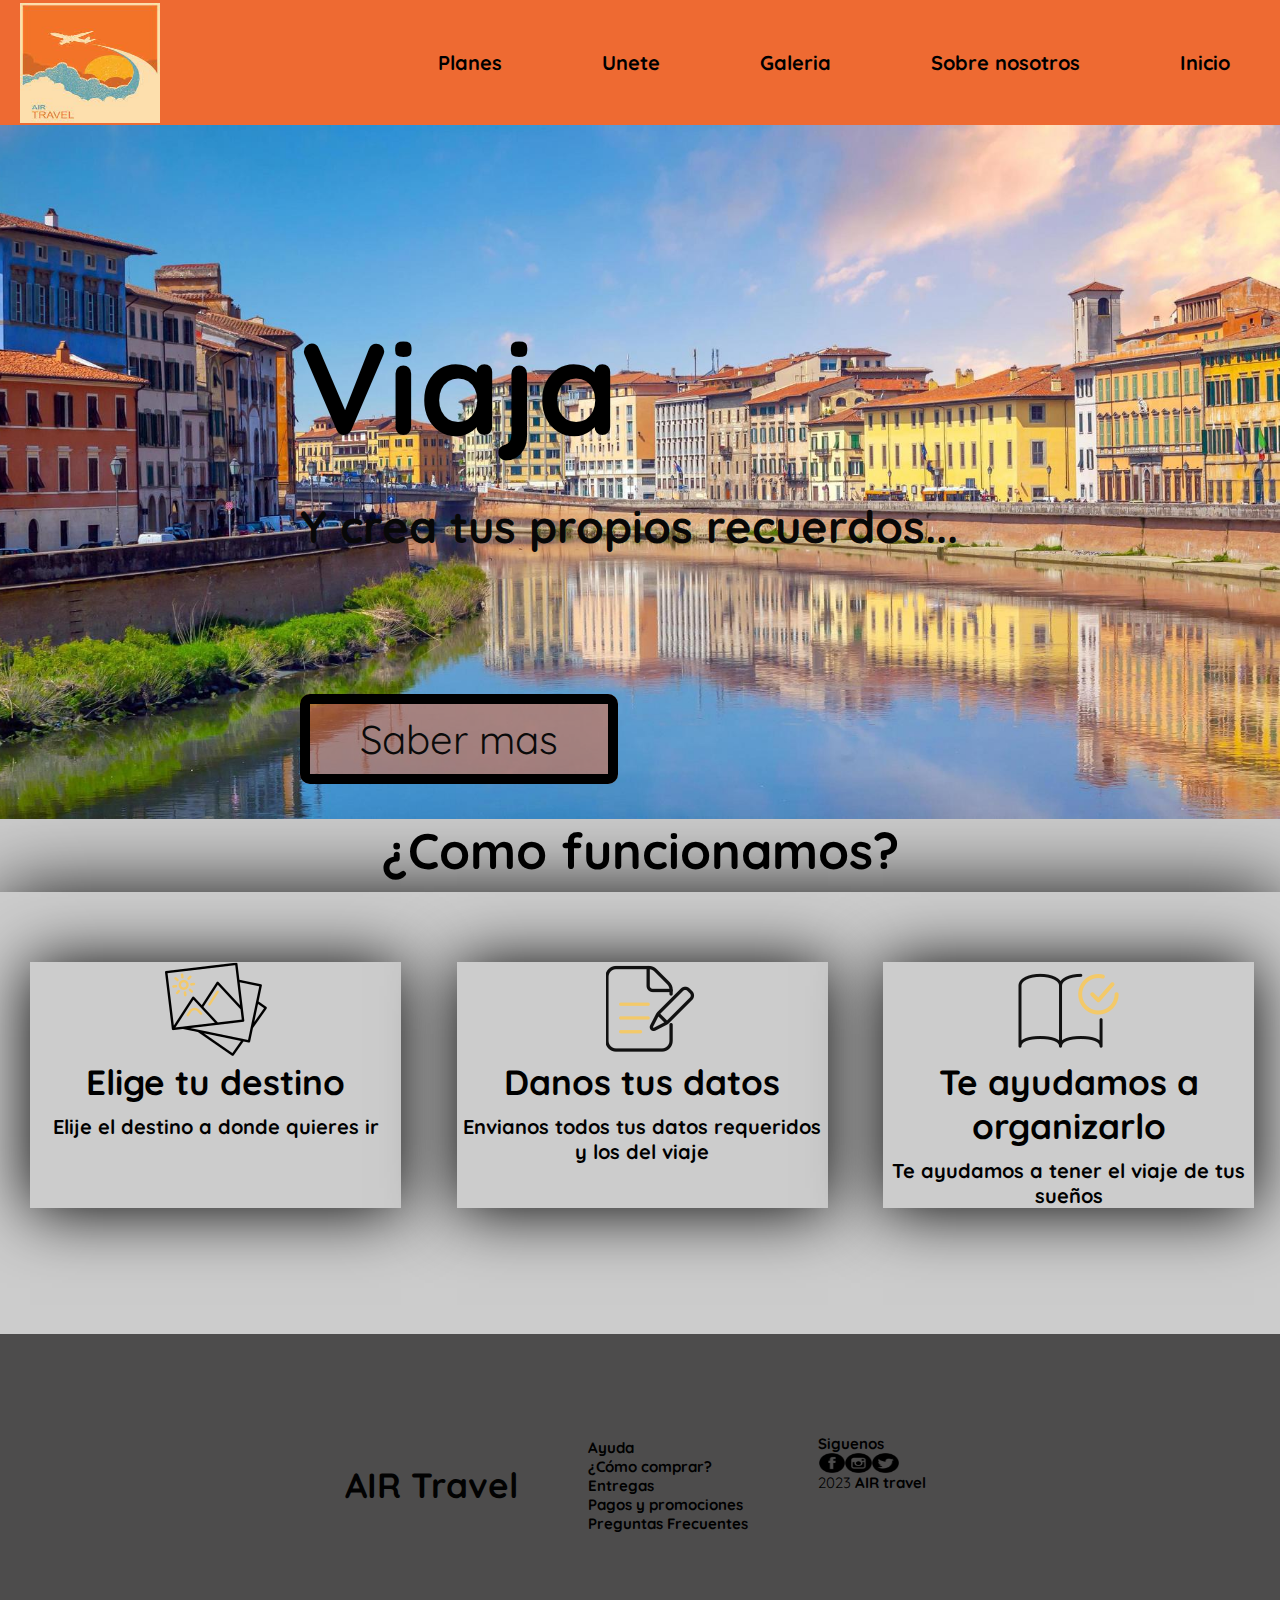
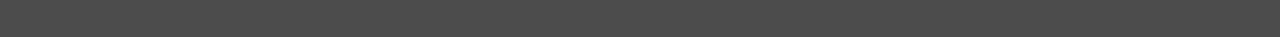
<file: index.html>
<!DOCTYPE html>
<html lang="es">

<head>
    <meta charset="UTF-8">
    <meta http-equiv="X-UA-Compatible" content="IE=edge">
    <meta name="viewport" content="width=device-width, initial-scale=1.0">
    <title>Desarrollo web clase 2 </title></style>
    <!--Link CSS-->
    <link rel="stylesheet" href="css/style.css">
    <!--Link Fonts-->
    <link href="https://fonts.googleapis.com/css2?family=Quicksand&display=swap" rel="stylesheet">
</head>

<body>
    <header><!--ETIQUETA DE ENCABEZADO-->
        
        <div class="logo">
                
            <img src="Multimedia/sas.png"width="140" height=120 alt="">
            
        </div>
        
        <nav class="Inicio">  
                
            <a href="pages/contacto.html" class="nav-link">Planes</a>
            <a href="pages/iniciar.html" class="nav-link">Unete</a>
            <a href="pages/productos.html" class="nav-link">Galeria</a>
            <a href="pages/about.html" class="nav-link">Sobre nosotros</a>
            <a href="index.html" class="nav-link">Inicio</a>
                  
        </nav> 
    
    </header>
            


    <main>    <!--ETIQUETAS DE TITULOS-->
  
        <section class="hero">
        
        <h1>Viaja</h1>
        <h2>Y crea tus propios recuerdos...</h2>

        <a href="Pages/about.html">     
            

                    <a href="file:///C:/Users/Intel/Desktop/Aplicaciones/Proyecto%20coder/pages/about.html" class="btn_2">Saber mas</a>
        </section >

    <div class="cards__2">
        
        <h2>¿Como funcionamos?</h2>
        
        
        <div class="cards">

        <div class="card">
            <img class="" src="Multimedia/icon.png" alt="Adidas">
            <div class="card__body">
               <h3><a href="file:///C:/Users/Intel/Desktop/Aplicaciones/New%20folder/Pages/productos.html">Elige tu destino</a></h3>
                <h4>Elije el destino a donde quieres ir</h4>
            </div>
        </div>

        <div class="card">
            <img class="imagen" src="Multimedia/form.png" alt="Nike">
            <div class="card__body">
                <h3><a href="file:///C:/Users/Intel/Desktop/Aplicaciones/New%20folder/Pages/productos.html">Danos tus datos</a><h3>
                <h4>Envianos todos tus datos requeridos y los del viaje </h4>
            </div>
        </div>


        <div class="card">
            <img class="" src="Multimedia/book.png" alt="Champions">
            <div class="card__body">
                <h3><a href="file:///C:/Users/Intel/Desktop/Aplicaciones/New%20folder/Pages/productos.html">Te ayudamos a organizarlo<a><h3>
                <h4>Te ayudamos a tener el viaje de tus sueños</h4>
            </div>
        </div>
    </div>
</div> 
        
    </main>

    <foote> <!--ETIQUETA PIE DE PAG-->
    <div class="grupo-1">
        <div class="box">
        <h2 class="title">
        
            AIR Travel
        
        </h2>
        </div>
        
        <div class="box">

            <h3>Ayuda</h3>
            <h4>¿Cómo comprar?</h4>
            <h4>Entregas</h4>
            <h4>Pagos y promociones</h4>
            <h4>Preguntas Frecuentes</h4>
  
        </div>
        
        <div class="box">

        <h3>Siguenos</h3>
        
        <div class="red-social">

            <img src="Multimedia/facebook.png"width="30" height=20 alt="facebook">
            <img src="Multimedia/instagram.png"width="30" height=20 alt="insta">
            <img src="Multimedia/Twitter.png"width="30" height=20 alt="twitter">


        </div>

        <div class="grupo-2">

            <small> 2023 <b>AIR travel</b></small>

        </div>
        </div>
    </div>

</footer>
</body>

</html>
</file>
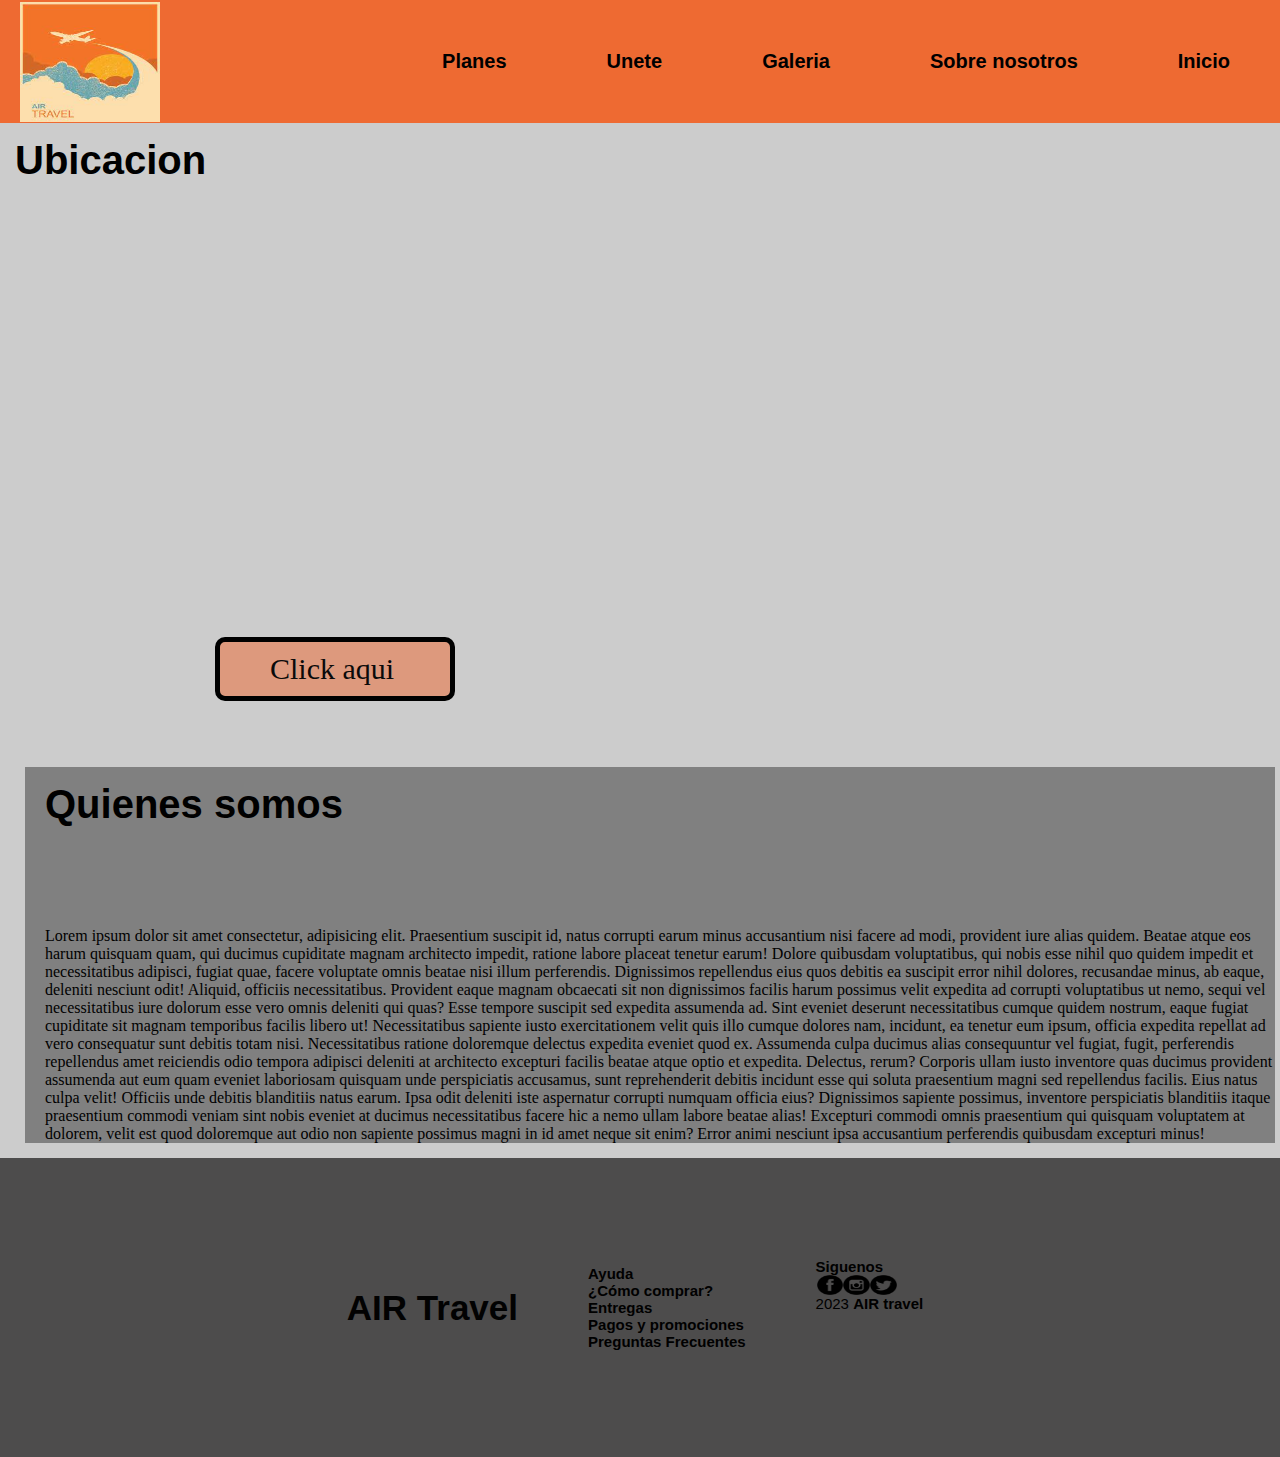
<file: pages/about.html>
<!DOCTYPE html>
<html lang="es">
<head>
    <meta charset="UTF-8">
    <meta http-equiv="X-UA-Compatible" content="IE=edge">
    <meta name="viewport" content="width=device-width, initial-scale=1.0">
    <title>Document</title>
<link rel="stylesheet" href="../css/style.css">
</head>
<body>
    
    <header><!--ETIQUETA DE ENCABEZADO-->
        
        <div class="logo">
                
            <img src="../Multimedia/sas.png"width="140" height=120 alt="">
            
        </div>
        
        <nav class="Inicio">  
                
            <a href="contacto.html" class="nav-link">Planes</a>
            <a href="iniciar.html" class="nav-link">Unete</a>
            <a href="productos.html" class="nav-link">Galeria</a>
            <a href="about.html" class="nav-link">Sobre nosotros</a>
            <a href="../index.html" class="nav-link">Inicio</a>
                   
        </nav> 
    
    </header>
    
<main>
       
    
    
    <section class="about">

        <div class="ubi">
        
            <h2>Ubicacion</h2>
            
                <iframe src="https://www.google.com/maps/embed?pb=!1m14!1m8!1m3!1d12019.470416609201!2d-71.298098!3d-41.1374161!3m2!1i1024!2i768!4f13.1!3m3!1m2!1s0x961a7b65ebf1a461%3A0xb6d5dd849475aca1!2sShopping%20Patagonia!5e0!3m2!1ses-419!2sar!4v1678888315996!5m2!1ses-419!2sar" width="600" height="450" style="border:0;" allowfullscreen="" loading="lazy" referrerpolicy="no-referrer-when-downgrade"></iframe>



                
            <a href="file:///C:/Users/Intel/Desktop/Aplicaciones/New%20folder/Pages/about.html" class="btn_3">Click aqui</a>
        </div>
    


        <div class="about__2">

            <h2>Quienes somos</h2>

            <p>Lorem ipsum dolor sit amet consectetur, adipisicing elit. Praesentium suscipit id, natus corrupti earum minus accusantium nisi facere ad modi, provident iure alias quidem. Beatae atque eos harum quisquam quam, qui ducimus cupiditate magnam architecto impedit, ratione labore placeat tenetur earum! Dolore quibusdam voluptatibus, qui nobis esse nihil quo quidem impedit et necessitatibus adipisci, fugiat quae, facere voluptate omnis beatae nisi illum perferendis. Dignissimos repellendus eius quos debitis ea suscipit error nihil dolores, recusandae minus, ab eaque, deleniti nesciunt odit! Aliquid, officiis necessitatibus. Provident eaque magnam obcaecati sit non dignissimos facilis harum possimus velit expedita ad corrupti voluptatibus ut nemo, sequi vel necessitatibus iure dolorum esse vero omnis deleniti qui quas? Esse tempore suscipit sed expedita assumenda ad. Sint eveniet deserunt necessitatibus cumque quidem nostrum, eaque fugiat cupiditate sit magnam temporibus facilis libero ut! Necessitatibus sapiente iusto exercitationem velit quis illo cumque dolores nam, incidunt, ea tenetur eum ipsum, officia expedita repellat ad vero consequatur sunt debitis totam nisi. Necessitatibus ratione doloremque delectus expedita eveniet quod ex. Assumenda culpa ducimus alias consequuntur vel fugiat, fugit, perferendis repellendus amet reiciendis odio tempora adipisci deleniti at architecto excepturi facilis beatae atque optio et expedita. Delectus, rerum? Corporis ullam iusto inventore quas ducimus provident assumenda aut eum quam eveniet laboriosam quisquam unde perspiciatis accusamus, sunt reprehenderit debitis incidunt esse qui soluta praesentium magni sed repellendus facilis. Eius natus culpa velit! Officiis unde debitis blanditiis natus earum. Ipsa odit deleniti iste aspernatur corrupti numquam officia eius? Dignissimos sapiente possimus, inventore perspiciatis blanditiis itaque praesentium commodi veniam sint nobis eveniet at ducimus necessitatibus facere hic a nemo ullam labore beatae alias! Excepturi commodi omnis praesentium qui quisquam voluptatem at dolorem, velit est quod doloremque aut odio non sapiente possimus magni in id amet neque sit enim? Error animi nesciunt ipsa accusantium perferendis quibusdam excepturi minus!</p>

        </div>

    </section>
    
</main>
   


<foote> <!--ETIQUETA PIE DE PAG-->
        <div class="grupo-1">
            <div class="box">
            <h2 class="title">
            
                AIR Travel
            
            </h2>
            </div>
            
            <div class="box">
    
                <h3>Ayuda</h3>
                <h4>¿Cómo comprar?</h4>
                <h4>Entregas</h4>
                <h4>Pagos y promociones</h4>
                <h4>Preguntas Frecuentes</h4>
      
            </div>
            
            <div class="box">
    
            <h3>Siguenos</h3>
            
            <div class="red-social">
    
                <img src="../Multimedia/facebook.png"width="30" height=20 alt="facebook">
                <img src="../Multimedia/instagram.png"width="30" height=20 alt="insta">
                <img src="../Multimedia/Twitter.png"width="30" height=20 alt="twitter">
    
    
            </div>
    
            <div class="grupo-2">
    
                <small> 2023 <b>AIR travel</b></small>
    
            </div>
            </div>
        </div>
    
    </footer>
</body>
</html>
</file>
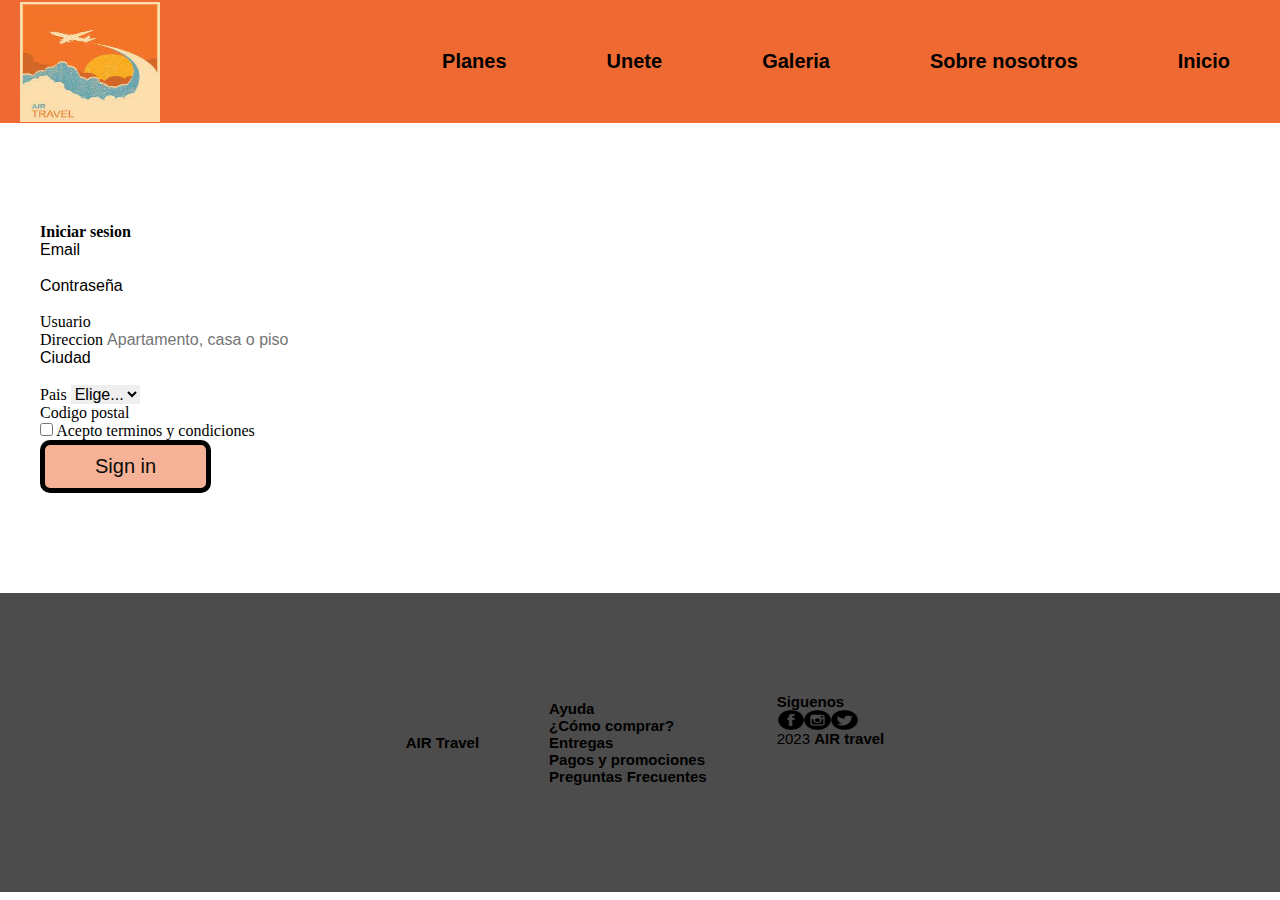
<file: pages/iniciar.html>
<!doctype html>
<html lang="es">
  <head>
    <meta charset="utf-8">
    <meta name="viewport" content="width=device-width, initial-scale=1">
    <!--Link Bootstrap-->
    <link href="https://cdn.jsdelivr.net/npm/bootstrap@5.3.0/dist/css/bootstrap.min.css" rel="stylesheet" integrity="sha384-9ndCyUaIbzAi2FUVXJi0CjmCapSmO7SnpJef0486qhLnuZ2cdeRhO02iuK6FUUVM" crossorigin="anonymous">
    <!--Link css-->
    <link rel="stylesheet" href="../css/style.css">
  </head>
  <body>
    <script src="https://cdn.jsdelivr.net/npm/bootstrap@5.3.0/dist/js/bootstrap.bundle.min.js" integrity="sha384-geWF76RCwLtnZ8qwWowPQNguL3RmwHVBC9FhGdlKrxdiJJigb/j/68SIy3Te4Bkz" crossorigin="anonymous"></script>

   
  <header><!--ETIQUETA DE ENCABEZADO-->
        
    <div class="logo">
            
      <img src="../Multimedia/sas.png"width="140" height=120 alt="">
        
    </div>
    
    <nav class="Inicio">  
            
      <a href="contacto.html" class="nav-link">Planes</a>
      <a href="iniciar.html" class="nav-link">Unete</a>
      <a href="productos.html" class="nav-link">Galeria</a>
      <a href="about.html" class="nav-link">Sobre nosotros</a>
      <a href="../index.html" class="nav-link">Inicio</a>
               
    </nav> 

</header>
    
<main>
    

  <form class="row g-3">

    <h1>Iniciar sesion</h1>


    <div class="col-md-6">
      <label for="inputEmail4" class="form-label">Email</label>
      <input type="email" class="form-control" id="inputEmail4">
    </div>
    <div class="col-md-6">
      <label for="inputPassword4" class="form-label">Contraseña</label>
      <input type="password" class="form-control" id="inputPassword4">
    </div>
    <div class="col-12">
      <label for="inputAddress" class="form-label">Usuario</label>
      <input type="text" class="form-control" id="inputCity" placeholder="">
    </div>
    <div class="col-12">
      <label for="inputAddress2" class="form-label">Direccion</label>
      <input type="text" class="form-control" id="inputAddress2" placeholder="Apartamento, casa o piso">
    </div>
    <div class="col-md-6">
      <label for="inputCity" class="form-label">Ciudad</label>
      <input type="text" class="form-control" id="inputCity">
    </div>
    <div class="col-md-4">
      <label for="inputState" class="form-label">Pais</label>
      <select id="inputState" class="form-select">
        <option selected>Elige...</option>
        <option>...</option>
      </select>
    </div>
    <div class="col-md-2">
      <label for="inputZip" class="form-label">Codigo postal</label>
      <input type="text" class="form-control" id="inputZip">
    </div>
    <div class="col-12">
      <div class="form-check">
        <input class="form-check-input" type="checkbox" id="gridCheck">
        <label class="form-check-label" for="gridCheck">
          Acepto terminos y condiciones
        </label>
      </div>
    </div>
    <div class="col-12">
      <button type="submit" class="btn btn-primary">Sign in</button>
    </div>
  </form>
</main> 
</body>

<foote> <!--ETIQUETA PIE DE PAG-->
  <div class="grupo-1">
      <div class="box">
      <h2 class="logo">
      
        AIR Travel
      
      </h2>
      </div>
      
      <div class="box">

          <h3>Ayuda</h3>
          <h4>¿Cómo comprar?</h4>
          <h4>Entregas</h4>
          <h4>Pagos y promociones</h4>
          <h4>Preguntas Frecuentes</h4>

      </div>
      
      <div class="box">

      <h3>Siguenos</h3>
      
      <div class="red-social">

          <img src="../Multimedia/facebook.png"width="30" height=20 alt="facebook">
          <img src="../Multimedia/instagram.png"width="30" height=20 alt="insta">
          <img src="../Multimedia/Twitter.png"width="30" height=20 alt="twitter">


      </div>

      <div class="grupo-2">

          <small> 2023 <b>AIR travel</b></small>

      </div>
      </div>
  </div>

</footer>
</html>
</file>
<file: css/style.css>
@import url('https://fonts.googleapis.com/css2?family=Chivo+Mono:wght@500&family=Raleway:wght@400;500&display=swap');
@import url('https://fonts.googleapis.com/css2?family=Raleway:wght@400;500&display=swap');
* {
    margin: 0;
    padding: 0;
    box-sizing: border-box;
    vertical-align: baseline;
    font-size: 100%;
    border: 0;
}

a{
    text-decoration: none;
    color: black;
}

/*ENCABEZADO*/

header{
    display: flex;
    text-align: center;
    justify-content: space-between  ;
    align-items: center;
    background-color: #ee6a32;
    width: 100%;
}

.logo{

    display: flex;
    align-items: center;
    padding-left: 20px;
}
.Inicio{
    display: flex;
    color: black;
}

.Inicio a{
    border-radius: 5px;
    font-weight: bold;
    font-family: 'Raleway', sans-serif;
    font-size: 20px;
    justify-content: space-between;
    font-family: 'Quicksand', sans-serif;;
}

.nav-link{
 
    margin: 50px;

}
.nav-opi{

    text-align: right;
}

/*MAIN INDEX*/

.hero{
background-image: url(../Multimedia/paisaje.jpg);
background-repeat: no-repeat;
background-size: cover;
background-position: 100%;
font-size: 200px;
padding-top: 180px;
padding-left: 300px;
background-color: #ee6a32;
object-fit: cover;
width: 100%;
background-color: rgb(255, 255, 255);
font-family: 'Quicksand', sans-serif;;
}

.hero h2{
    color: #080808;
    font-size: 45px;
    font-family: 'Quicksand', sans-serif;

}

.hero h1{
    font-size: 130px;
    padding-bottom: 30px;
    font-family: 'Quicksand', sans-serif;;
}

.btn_2{
    color: rgb(0, 0, 0);
    font-size: 40px;
    background-color: #ee6a3283;
    border: 10px black solid;
    color: #0a0a0a;
    padding: 10px 50px;
    border-radius: 10px;
    align-items: start;
    justify-content: start;
    text-align: start;
    display: inline;
    font-family: 'Quicksand', sans-serif;;
}

section {
    background-color: rgb(204, 204, 204);
    padding: 15px;
}

/*CARDS*/

.cards__2{
    background-color: rgb(204, 204, 204);
    text-align: center;
}

.cards__2 h2{
    font-size: 50px;
    font-family: 'Quicksand', sans-serif;;
}

.cards{
    display: flex;
    justify-content: center;
    gap: 0px;
    padding-top: 50px;
    padding-bottom: 100px;
    box-shadow: 0 .3rem 5rem black;
    margin-top: 10px; 
    width: 100%;
}
.card {
    background-color: rgb(204, 204, 204);
    object-fit: cover;
    width: 100%;
    margin: 2%;
    margin-top: 20px;
    width: 229px;
    box-shadow: 0 .1rem 4rem black;
    margin-left: 30px;
    width: 389px;
}

.imagen{
    padding-left: 30px;
}


.card__body h3{
    font-size: 35px;
    font-family: 'Quicksand', sans-serif;;
}

.card__body h4{
    font-size: 20px;
    width: 100%;
    padding-top: 10px;
    font-family: 'Quicksand', sans-serif;;
}

/*MAIN ABOUT*/

.about{
display: flex;
}

.ubi{
    height: 629px;
    width: 700px;
}

.ubi h2{
    font-size: 40px;
    font-family: 'Quicksand', sans-serif;;
}

.about__2{
    background-color: gray;
    margin-left: 10px;
    padding-top: 15px;
    width: 100%;
}

.about__2 p{
    margin-top: 100px;
    margin-left: 20px;
}

.about__2 h2{
    font-size: 40px;
    margin-left: 20px;
    font-family: 'Quicksand', sans-serif;;
}

.btn_3{
    color: rgb(0, 0, 0);
    font-size: 30px;
    background-color: #ee6a3283;
    border: 5px black solid;
    color: #0a0a0a;
    padding: 10px 50px;
    border-radius: 10px;
    margin-right: 100px;
    display: grid;
    margin-left: 200px;
    padding-right: 0px;
    margin-right: 0px;
    width: 240px;
}

/*MAIN CONTACTO*/

.btn_4{
    color: rgb(0, 0, 0);
    font-size: 20px;
    background-color: #ee6a3283;
    border: 5px black solid;
    color: #0a0a0a;
    padding: 10px 30px;
    border-radius: 10px;
    align-items: start;
    justify-content: start;
    text-align: start;
    display: inline;
}

.list-group-item{
    background-color: rgb(180, 180, 180);
}

/*MAIN AYUDA*/
.form{
background-color: white;
margin: auto;
width: 100%;
align-items: center;
text-align: center;
}

.form_title{
    font-size: 35px;
    margin-bottom: 15px;
    padding: 20px;
    font-family: 'Quicksand', sans-serif;;
}
.form__2{

    margin-top: 50px;
    gap: 30px;
}
.form__button{
    color: rgb(0, 0, 0);
    font-size: 2z0px;
    background-color: #ee6a3283;
    padding: 10px 50px;
    border-radius: 10px;
    margin-top: 10px;
}
/*MAIN PRODUCTOS*/

.grilla{
    padding: 10px;
    background-color: #e0ca04;

}

.caja__2{
    width: 850px;
    display: flex;
    background-color: rgb(78, 3, 78);
    border: 10px gold outset;
    border-radius: 20px;
    font-family: 'Raleway', sans-serif;
    font-size: 25px;
    padding: 20px;
}
    
.caja__2 img{
    display: flex;
    height: 220px;
    padding-right: 15px;
}

.caja__2 select{
display: flex;
}

/*MAIN PLANES*/

.plan h1{
    font-size: 40px;
    text-align: center;
    font-family: 'Quicksand', sans-serif;;
}
.plan{
    text-align: center;
}

/*MAIN INICIAR*/

.col-md-6{
    width: 508px;
    font-family: 'Quicksand', sans-serif;;
}

.form-control{
    width: 500px;
    justify-content: center;
    align-items: center;
    font-family: 'Quicksand', sans-serif;;
}

.btn{
    color: rgb(0, 0, 0);
    font-size: 20px;
    background-color: #ee6a3283;
    border: 5px black solid;
    color: #0a0a0a;
    padding: 10px 50px;
    border-radius: 10px;
    align-items: start;
    justify-content: start;
    text-align: start;
    display: inline;
}

/*MAIN GALERIA*/

.row{
    max-width: 1200px;
    margin: 0 auto;
    grid-template-columns: repeat(3, 1fr);
    grid-template-rows: 250px;
    grid-gap: 20px;
    padding: 100px 0;
}

.column img{
    width: 100%;
    height: 100%;
}

/*FOOTER*/

.grupo-1{
        width: 100%;
        background-color: rgb(77, 76, 76);
        width: 100%;
        margin: auto;
        display: grid;
        grid-template-columns: repeat(3, 1fr);
        grid-gap: 70px;
        padding:  100px 30px;
        align-items: center;
        display: flex;
        color: black;
        font-size: 15px;
        font-family: 'Quicksand', sans-serif;;
        justify-content: center;
}
.red-social{
background-color: rgb(77, 76, 76);
width: 80px;
display: flex;
justify-content: center;
background-repeat: no-repeat;
margin-left: 1px;
}
.grupo-2{   
margin-right: 10px;
padding-bottom: 45px;
}
.title {
    color: rgb(2, 2, 2);
    font-size: 35px;
    font-family: 'Quicksand', sans-serif;;
}

.box h4{
    font-size: 15px;
    font-family: 'Quicksand', sans-serif;;
}

@media screen and (max-width: 500px){
    .grupo-1{
        display: flow-root;
        text-align: center;
    }
    .red-social{
        width: 100%;
    }
}

@media screen and (max-width: 960px){
    .Inicio {
        display: flow-root;
    }
}

@media screen and (max-width: 1280px){
    .about{
        display: block;
    }
}
</file>
